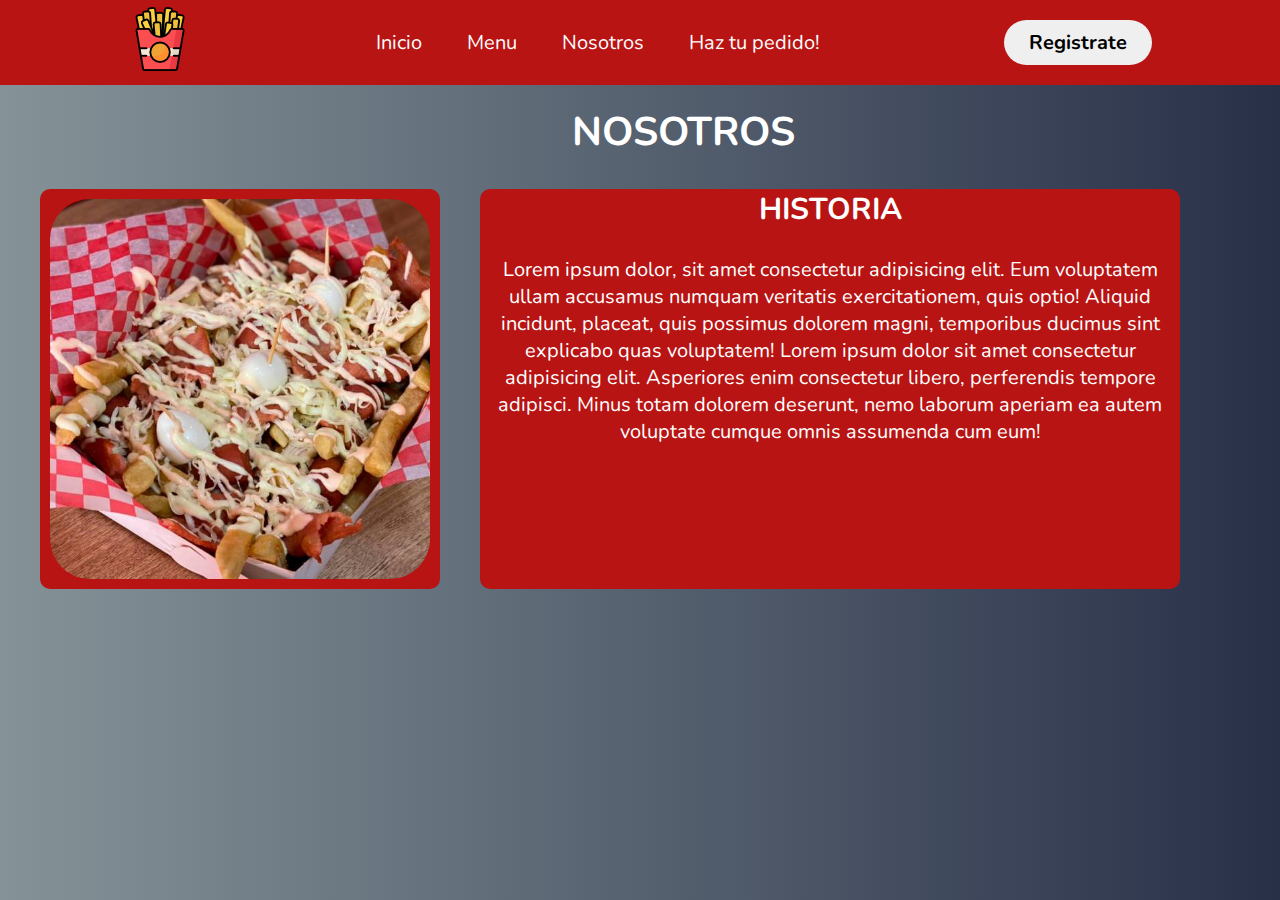
<file: Nosotros.html>
<!DOCTYPE html>
<html lang="en">
<head>
    <meta charset="UTF-8">
    <meta name="viewport" content="width=device-width, initial-scale=1.0">
    <link rel="short cut icon" href="Imagenes/favicon (1).ico" type="image/x-icon">
    <link href='https://unpkg.com/boxicons@2.1.4/css/boxicons.min.css' rel='stylesheet'>
    <link rel="stylesheet" type="text/css" href="CSS/EstiloNosotros.css">
    <title>SALCHIPAPADOS</title>
</head>
<body>
   <header class="header">
    <div class="logo">
        <img src="Imagenes/papas-fritas (1).png" alt="LOGO DE LA MARCA">
    </div>
    <nav><!-- Aqui esta la barra de menu -->
        <ul class="nav-links">
            <li><a href="index.html">Inicio</a></li>
            <li><a href="Menu.html">Menu</a></li>
            <li><a href="Nosotros.html">Nosotros</a></li>
            <li><a href="#">Haz tu pedido!</a></li>
        </ul>
    </nav>
    
    <a href="Registro.html" class="btn"><button>Registrate</button></a><!-- Este es el boton de registro -->
    <a onclick="openNav()" class="menu" href="#"><button>Menu</button></a><!-- Este es el boton responsive MENU -->

    <div class="overlay" id="mobile-menu">
        <a onclick="closeNav()" class="close" href="">&times;</a>
        <div class="overlay-content"><!-- Este es el Menu responsive -->
            <a href="index.html">Inicio</a>
            <a href="Menu.html">Menu</a>
            <a href="Nosotros.html">Nosotros</a>
            <a href="#">Haz tu pedido!</a>
            <a href="Registro.html">Registrate</a>
        </div>
 
    </div>
    </header>

    <section class="section">

        <h3 class="title"> NOSOTROS </h3>
       
        <div class="Right_Square">
            <div class="Right_Square_img">
                <img src="Imagenes/Salchi 3.jpg" alt="">
            </div>
           
        </div>

        <div class="Left_Square">
            <h2 class="historia">HISTORIA</h2>
            <div class="parrafo" >
                Lorem ipsum dolor, sit amet consectetur adipisicing elit. Eum voluptatem ullam accusamus numquam veritatis exercitationem, quis optio! Aliquid incidunt, placeat, quis possimus dolorem magni, temporibus ducimus sint explicabo quas voluptatem!
                Lorem ipsum dolor sit amet consectetur adipisicing elit. Asperiores enim consectetur libero, perferendis tempore adipisci. Minus totam dolorem deserunt, nemo laborum aperiam ea autem voluptate cumque omnis assumenda cum eum!
            </div>
        </div>

    </section>
    
    <script type="text/javascript" src="JAVASCRIPT/nav.js"></script>
    <script type="text/javascript" src="JAVASCRIPT/slider.js"></script>
    
</body>

</html>
</file>
<file: CSS/EstiloNosotros.css>
@import url('https://fonts.googleapis.com/css2?family=Nunito:ital,wght@0,200..1000;1,200..1000&display=swap');

* {
    box-sizing: border-box;
    margin: 0;/*Quita los espacios en blanco en la pagina en general*/
    padding: 0;
    font-family: 'Nunito', 'sans-serif';
    font-size: 20px;

}


body {
    background: linear-gradient(to right, #859398, #283048);
    
    
}

.header {
    background-color: #b81414;
    display: flex;
    justify-content: space-between;/*Pone un espacio entre los objetos*/
    align-items: center;/*Centra los objetos*/
    height: 85px;
    padding: 5px 10%;
}
.header .logo{
    cursor: pointer;/*al pasar por el icono pone una manito*/
    transition: all 0.3s;
}
.header .logo img:hover{
   transform: scale(1.2);/*Efecto de agrandar el icono principal*/
}

.header .nav-links{
    list-style: none;
}
.header .nav-links li{
    display: inline-block; /*pasa de vertical a Horizontal*/
    padding: 0 20px;
}
.header .nav-links li:hover{
    transform:scale(1.1) ;/*Efecto de agrandar*/
}
.header .nav-links li a:hover{
    color:yellow ;
}
.header .nav-links a{
    color: rgb(252, 252, 252);
    
    font-size: 700;
}
.menu{
    display: none;
}
.header .btn button,
.header .menu button{
    font-weight: 700;/*pone el estilo 700 de nanito*/
    padding: 9px 25px;/*engranda el boton*/
    border: none;/*Quita bordes*/
    border-radius: 50px;/*hace mas redonda la forma*/
    cursor: pointer;/*al pasar por el boton pone una manito*/
    transition: all 0.3s ease 0s;

}
.header .btn button:hover,
.header .menu button:hover{
    background-color: yellow;
    transform: scale(1.1);

}

@media screen and (max-width: 800px) {
    .nav-links, .btn{
        display: none;
    }
    .menu {
        display: inherit;
    }
    
}

/*NAV*/
.header a{
    text-decoration: none;
}
.header .overlay{
    height: 100%;
    width: 0;
    position: fixed;/*arregla todo lo desorganizado*/
    z-index: 1;/*para que se sobre ponga*/
    left: 0;/*left envia a todos lo elementos a la izquierda*/
    top: 0;/*top envia a todos lo elementos a hacia arriba*/
    background-color: #0E1317;
    overflow: hidden;/*esconde los elementos*/
    transition: all 0.3s ease 0s; /*transicion de deracha a izquierda*/
}
.header .overlay .overlay-content{
    color: white;
    display: flex;
    height: 100%;
    flex-direction: column; /*pone en orden orizontal en una sola columna*/
    align-items: center;/*centra los objetos, de derecha a izquierda hay el mismo espacio*/
    justify-content: center;/*centra los objetos, de arriba hacia abajo hay el mismo espacio*/

}
.header .overlay a{
    padding: 15px;
    font-size: 36px;
    display: block;
    font-weight: 700;
    transition: all 0.3s ease 0s; 
    color: aliceblue;
}
.header .overlay a:hover,/*cunado pasa por encima el cursor se pinta del color de abajo*/
.header .overlay a:focus{/*cuando se da click cambia el texto de color*/
    color: #b81414;
    transform: scale(1.1);/*Efecto de agrandar el icono principal*/
}
.header .overlay .close{
    /*Configurando el boton "X" */
    position: absolute;
    top: 20px;
    
    right: 45px;
    font-size: 65px;
    
}

@media screen and (max-height:450px) {
    .header .overlay a{
        font-size: 20px;
    }
    .header .overlay .close{
        font-size: 40px;
        top: 15px;
        right: 35px;
    }
}
.section{
    
    margin-top: 20px;
    width: 1366px;
    height: auto;
    /*background-color: #c09999;/*Borrar*/
    border-radius: 10px;
    overflow: hidden;
}
.section .title{
    
        font-size: 2rem;
        color:#fff;
        margin-bottom: 1.5rem;
        text-transform: uppercase;
        text-align: center;
     
}
.section .Right_Square{
    margin-left: 40px;
    background-color: #b81414;
    color: #859398;
    width: 400px;
    height: 400px;
    border-radius: 10px;
    float: left;
     
}

.section .Right_Square img{
    align-items: center;
    justify-content: center;/*centra los objetos, de arriba hacia abajo hay el mismo espacio*/
    height: 20rem;/*Reducir o aumentar tamano imagenes*/
    width: 400px;
    padding: 10px ;
    border-radius: 50px;
    object-fit: cover;/*hace que las imagenes no pierdan calidad al cambiar su tamano*/
}
.section .Left_Square{
    margin-left: 40px;
    background-color: #b81414;
    color: #859398;
    width: 700px;
    height: 400px;
    border-radius: 10px;
    float: left;
}

.section .Left_Square .historia{
    font-size: 1.5rem;
    color:#fff;
    margin-bottom: 1.3rem;
    text-transform: uppercase;
    text-align: center;
}
.section .Left_Square .parrafo{
    
    font-size: 1rem;
    color:#ffff;
    margin-bottom: 1.3rem;
    
    text-align: center;
}





/*
 box-sizing: border-box;
    align-items: center;
    margin-top: 50px;
    margin-left: 50px;
    width: 300px;
    height: 400px;
    background-color: #b81414;
    border-radius: 10px;
*/
</file>
